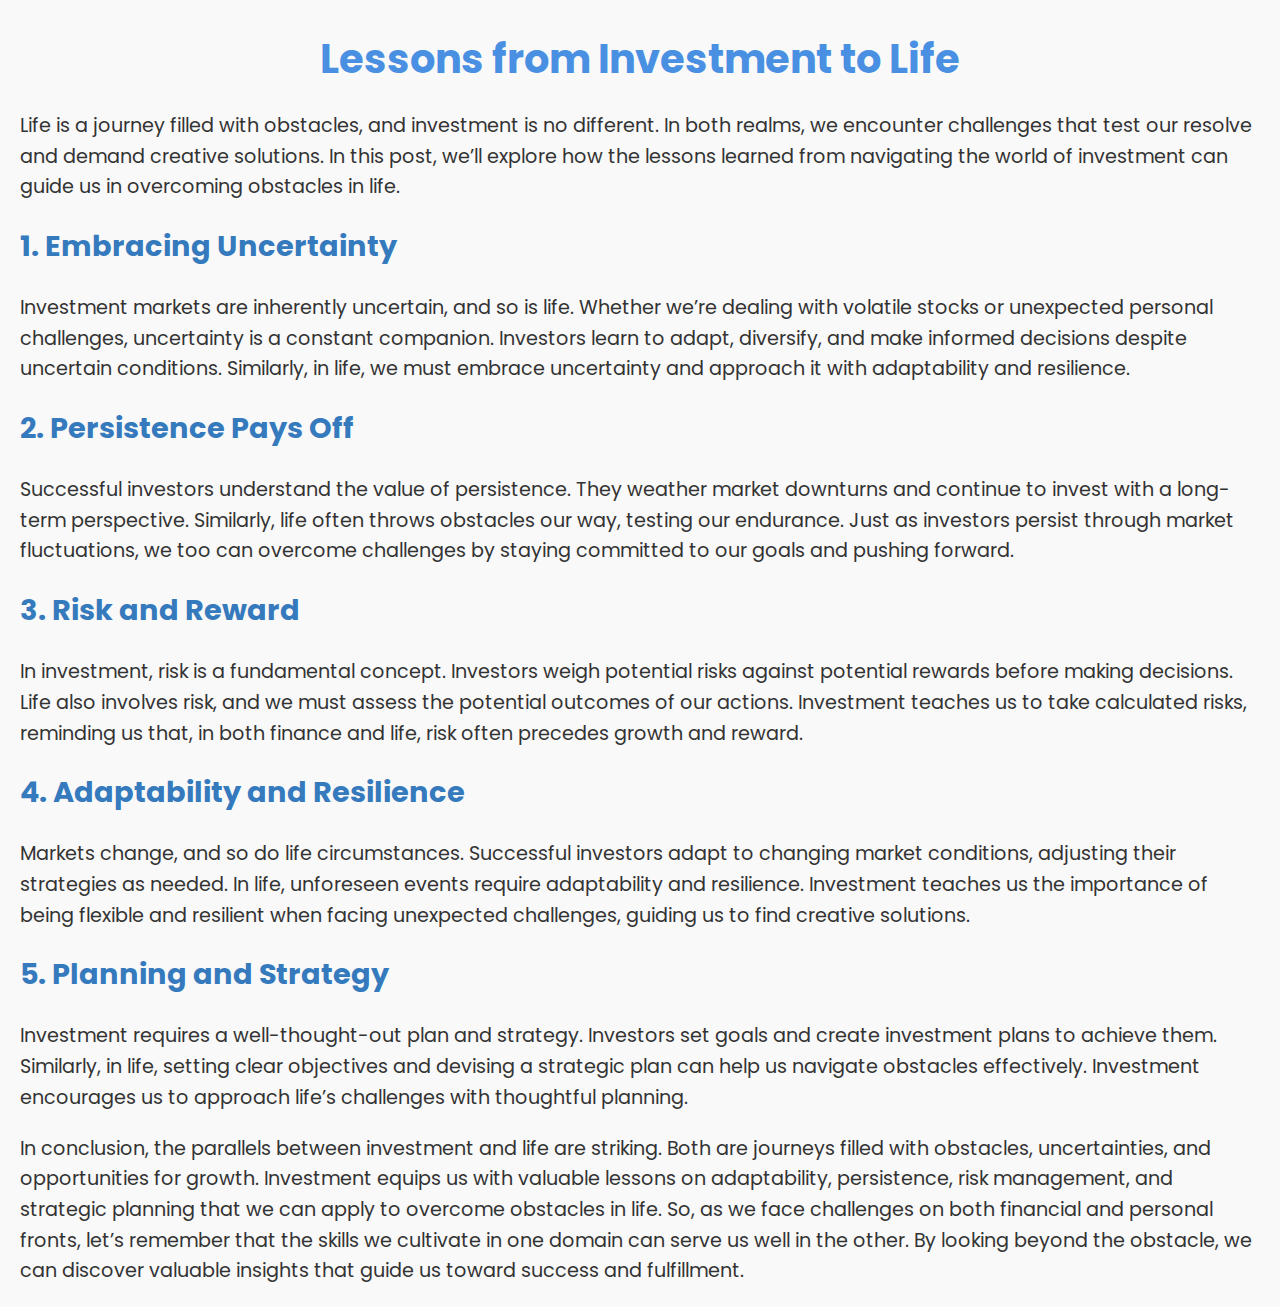
<file: article1.html>
<!DOCTYPE html>
<html lang="en">
<head>
    <meta charset="UTF-8">
    <meta name="viewport" content="width=device-width, initial-scale=1.0">
    <title>Article 1: Lessons from Investment to Life</title>
    <link href="https://fonts.googleapis.com/css2?family=Poppins:wght@400;600&display=swap" rel="stylesheet">
    <style>
        body {
            font-family: 'Poppins', sans-serif;
            margin: 20px;
            background-color: #f9f9f9;
            color: #333;
            line-height: 1.6;
        }
        h1 {
            color: #4a90e2;
            font-size: 2.5em;
            text-align: center;
            margin-bottom: 20px;
        }
        h2 {
            color: #357ABD;
            font-size: 1.8em;
            margin-top: 20px;
        }
        p {
            font-size: 1.2em;
            margin-bottom: 20px;
        }
        ul {
            font-size: 1.2em;
            margin-left: 20px;
        }
        li {
            margin-bottom: 10px;
        }
    </style>
</head>
<body>

<h1>Lessons from Investment to Life</h1>

<p>Life is a journey filled with obstacles, and investment is no different. In both realms, we encounter challenges that test our resolve and demand creative solutions. In this post, we’ll explore how the lessons learned from navigating the world of investment can guide us in overcoming obstacles in life.</p>

<h2>1. Embracing Uncertainty</h2>
<p>Investment markets are inherently uncertain, and so is life. Whether we’re dealing with volatile stocks or unexpected personal challenges, uncertainty is a constant companion. Investors learn to adapt, diversify, and make informed decisions despite uncertain conditions. Similarly, in life, we must embrace uncertainty and approach it with adaptability and resilience.</p>

<h2>2. Persistence Pays Off</h2>
<p>Successful investors understand the value of persistence. They weather market downturns and continue to invest with a long-term perspective. Similarly, life often throws obstacles our way, testing our endurance. Just as investors persist through market fluctuations, we too can overcome challenges by staying committed to our goals and pushing forward.</p>

<h2>3. Risk and Reward</h2>
<p>In investment, risk is a fundamental concept. Investors weigh potential risks against potential rewards before making decisions. Life also involves risk, and we must assess the potential outcomes of our actions. Investment teaches us to take calculated risks, reminding us that, in both finance and life, risk often precedes growth and reward.</p>

<h2>4. Adaptability and Resilience</h2>
<p>Markets change, and so do life circumstances. Successful investors adapt to changing market conditions, adjusting their strategies as needed. In life, unforeseen events require adaptability and resilience. Investment teaches us the importance of being flexible and resilient when facing unexpected challenges, guiding us to find creative solutions.</p>

<h2>5. Planning and Strategy</h2>
<p>Investment requires a well-thought-out plan and strategy. Investors set goals and create investment plans to achieve them. Similarly, in life, setting clear objectives and devising a strategic plan can help us navigate obstacles effectively. Investment encourages us to approach life’s challenges with thoughtful planning.</p>

<p>In conclusion, the parallels between investment and life are striking. Both are journeys filled with obstacles, uncertainties, and opportunities for growth. Investment equips us with valuable lessons on adaptability, persistence, risk management, and strategic planning that we can apply to overcome obstacles in life. So, as we face challenges on both financial and personal fronts, let’s remember that the skills we cultivate in one domain can serve us well in the other. By looking beyond the obstacle, we can discover valuable insights that guide us toward success and fulfillment.</p>

</body>
</html>
</file>
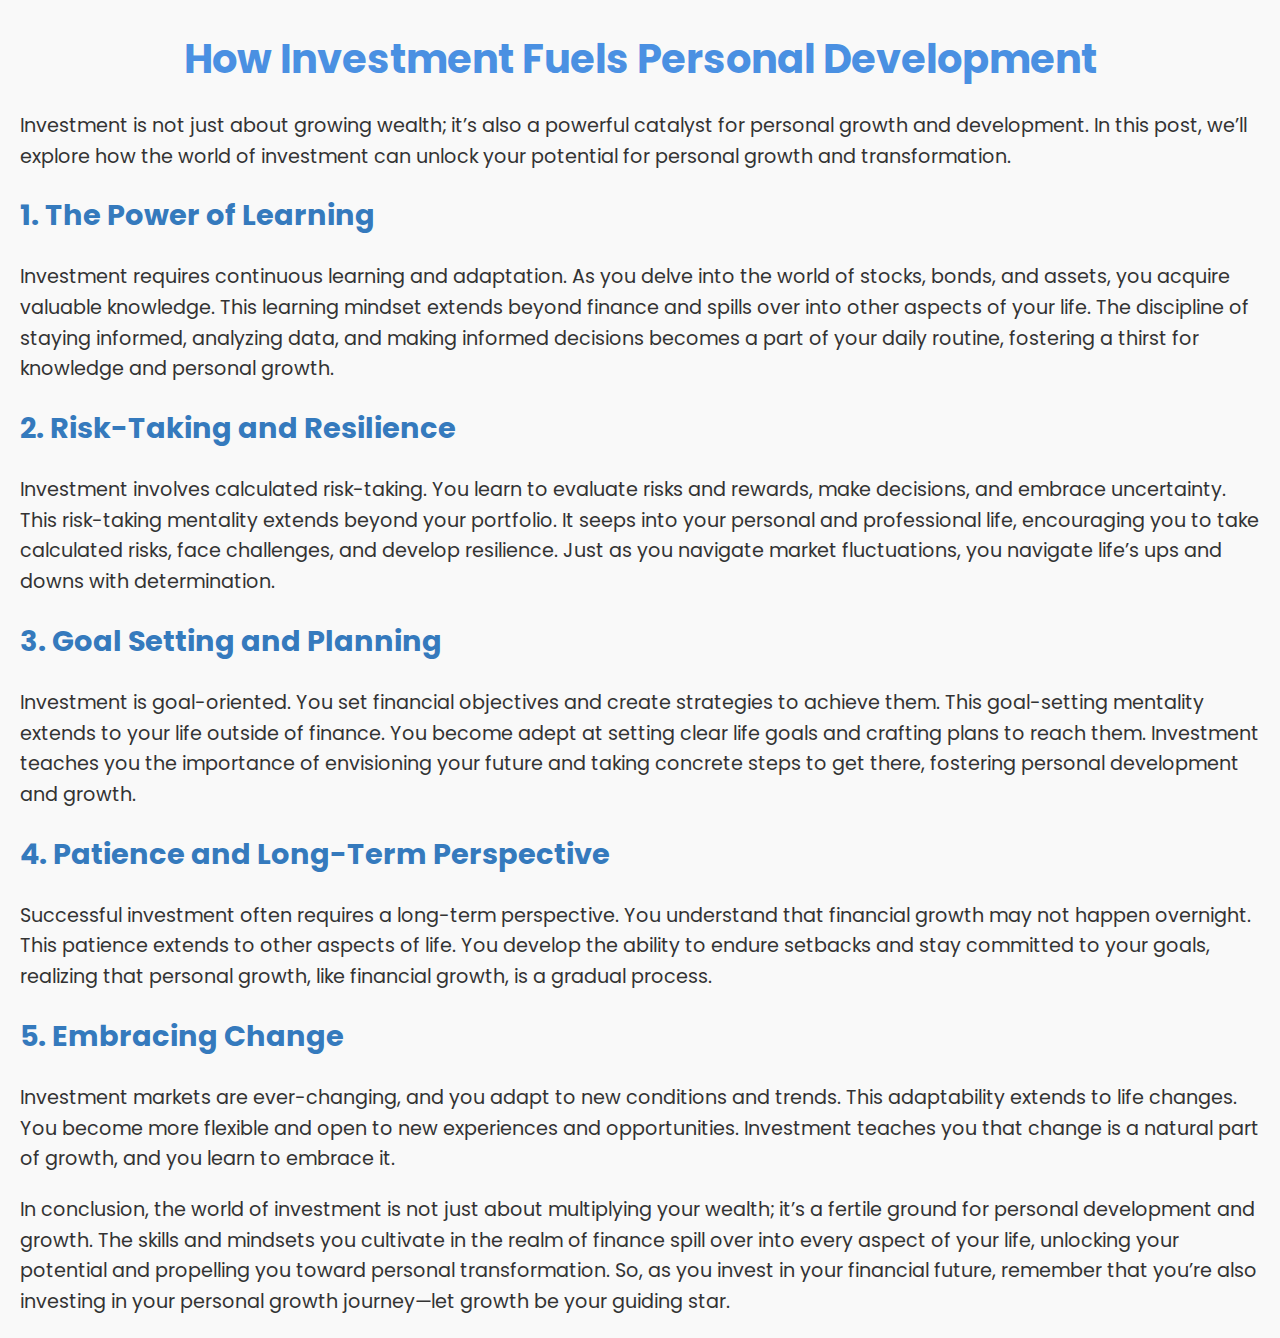
<file: article2.html>
<!DOCTYPE html>
<html lang="en">
<head>
    <meta charset="UTF-8">
    <meta name="viewport" content="width=device-width, initial-scale=1.0">
    <title>Article 2: How Investment Fuels Personal Development</title>
    <link href="https://fonts.googleapis.com/css2?family=Poppins:wght@400;600&display=swap" rel="stylesheet">
    <style>
        body {
            font-family: 'Poppins', sans-serif;
            margin: 20px;
            background-color: #f9f9f9;
            color: #333;
            line-height: 1.6;
        }
        h1 {
            color: #4a90e2;
            font-size: 2.5em;
            text-align: center;
            margin-bottom: 20px;
        }
        h2 {
            color: #357ABD;
            font-size: 1.8em;
            margin-top: 20px;
        }
        p {
            font-size: 1.2em;
            margin-bottom: 20px;
        }
        ul {
            font-size: 1.2em;
            margin-left: 20px;
        }
        li {
            margin-bottom: 10px;
        }
    </style>
</head>
<body>

<h1>How Investment Fuels Personal Development</h1>

<p>Investment is not just about growing wealth; it’s also a powerful catalyst for personal growth and development. In this post, we’ll explore how the world of investment can unlock your potential for personal growth and transformation.</p>

<h2>1. The Power of Learning</h2>
<p>Investment requires continuous learning and adaptation. As you delve into the world of stocks, bonds, and assets, you acquire valuable knowledge. This learning mindset extends beyond finance and spills over into other aspects of your life. The discipline of staying informed, analyzing data, and making informed decisions becomes a part of your daily routine, fostering a thirst for knowledge and personal growth.</p>

<h2>2. Risk-Taking and Resilience</h2>
<p>Investment involves calculated risk-taking. You learn to evaluate risks and rewards, make decisions, and embrace uncertainty. This risk-taking mentality extends beyond your portfolio. It seeps into your personal and professional life, encouraging you to take calculated risks, face challenges, and develop resilience. Just as you navigate market fluctuations, you navigate life’s ups and downs with determination.</p>

<h2>3. Goal Setting and Planning</h2>
<p>Investment is goal-oriented. You set financial objectives and create strategies to achieve them. This goal-setting mentality extends to your life outside of finance. You become adept at setting clear life goals and crafting plans to reach them. Investment teaches you the importance of envisioning your future and taking concrete steps to get there, fostering personal development and growth.</p>

<h2>4. Patience and Long-Term Perspective</h2>
<p>Successful investment often requires a long-term perspective. You understand that financial growth may not happen overnight. This patience extends to other aspects of life. You develop the ability to endure setbacks and stay committed to your goals, realizing that personal growth, like financial growth, is a gradual process.</p>

<h2>5. Embracing Change</h2>
<p>Investment markets are ever-changing, and you adapt to new conditions and trends. This adaptability extends to life changes. You become more flexible and open to new experiences and opportunities. Investment teaches you that change is a natural part of growth, and you learn to embrace it.</p>

<p>In conclusion, the world of investment is not just about multiplying your wealth; it’s a fertile ground for personal development and growth. The skills and mindsets you cultivate in the realm of finance spill over into every aspect of your life, unlocking your potential and propelling you toward personal transformation. So, as you invest in your financial future, remember that you’re also investing in your personal growth journey—let growth be your guiding star.</p>

</body>
</html>
</file>
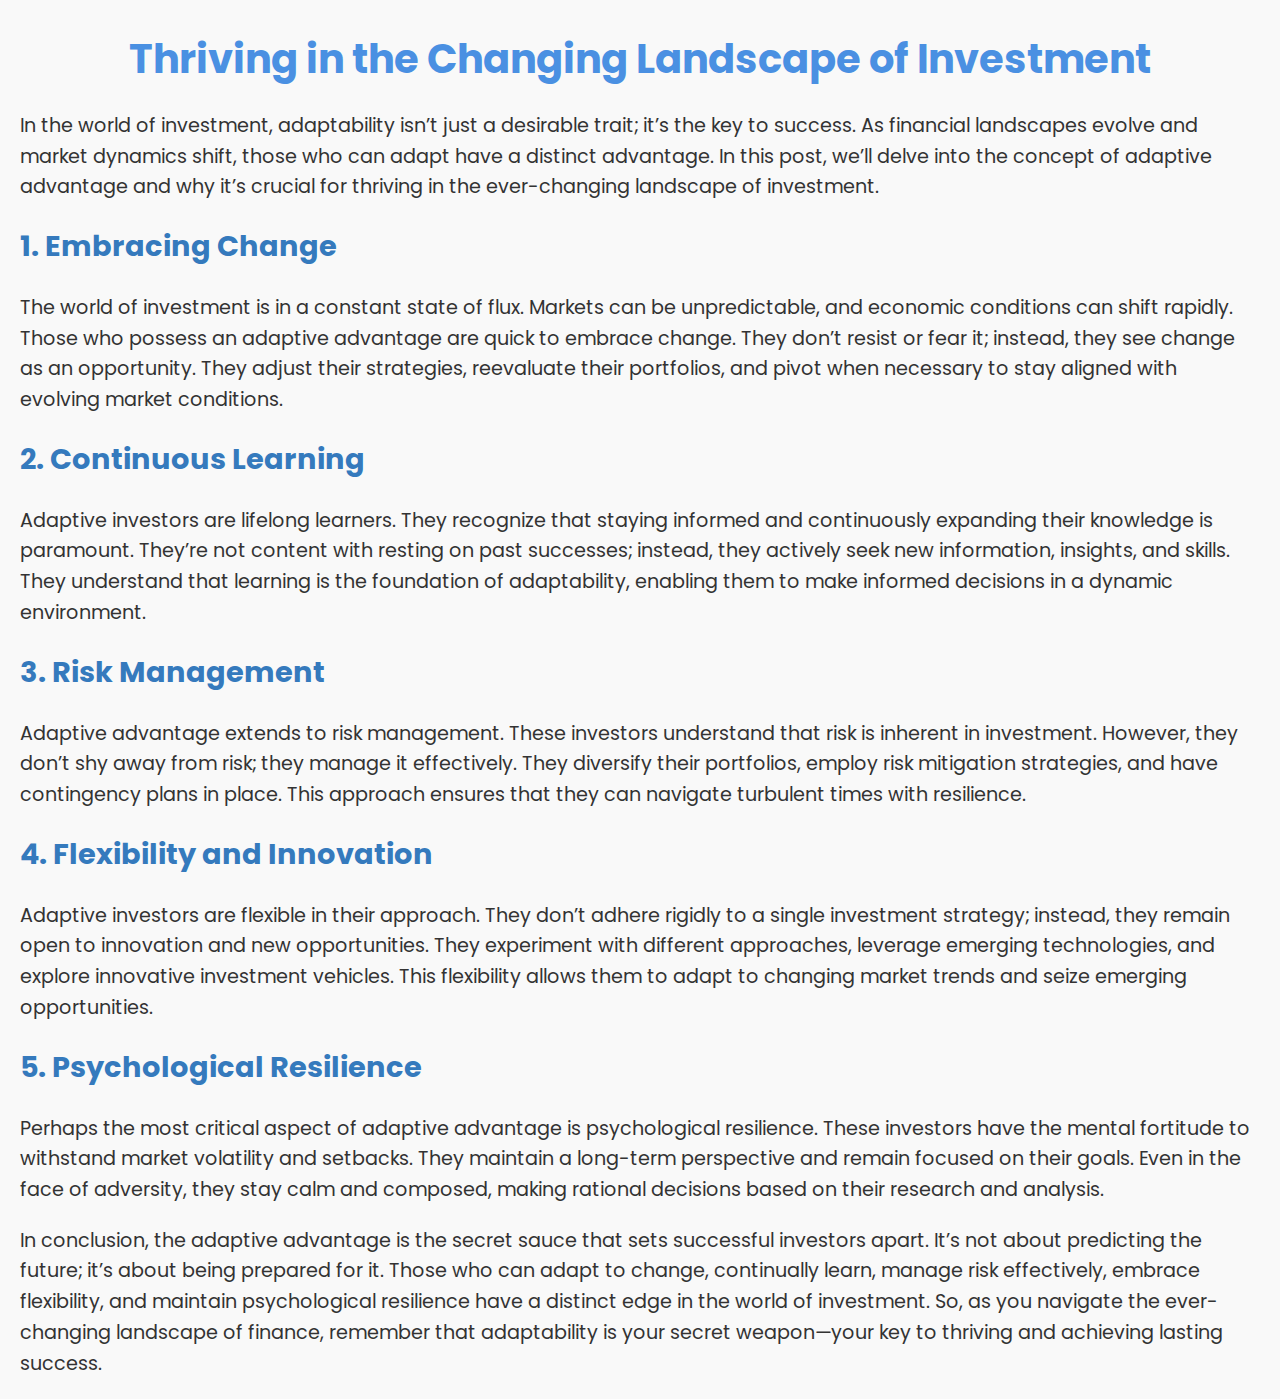
<file: article3.html>
<!DOCTYPE html>
<html lang="en">
<head>
    <meta charset="UTF-8">
    <meta name="viewport" content="width=device-width, initial-scale=1.0">
    <title>Article 3: Thriving in the Changing Landscape of Investment</title>
    <link href="https://fonts.googleapis.com/css2?family=Poppins:wght@400;600&display=swap" rel="stylesheet">
    <style>
        body {
            font-family: 'Poppins', sans-serif;
            margin: 20px;
            background-color: #f9f9f9;
            color: #333;
            line-height: 1.6;
        }
        h1 {
            color: #4a90e2;
            font-size: 2.5em;
            text-align: center;
            margin-bottom: 20px;
        }
        h2 {
            color: #357ABD;
            font-size: 1.8em;
            margin-top: 20px;
        }
        p {
            font-size: 1.2em;
            margin-bottom: 20px;
        }
        ul {
            font-size: 1.2em;
            margin-left: 20px;
        }
        li {
            margin-bottom: 10px;
        }
    </style>
</head>
<body>

<h1>Thriving in the Changing Landscape of Investment</h1>

<p>In the world of investment, adaptability isn’t just a desirable trait; it’s the key to success. As financial landscapes evolve and market dynamics shift, those who can adapt have a distinct advantage. In this post, we’ll delve into the concept of adaptive advantage and why it’s crucial for thriving in the ever-changing landscape of investment.</p>

<h2>1. Embracing Change</h2>
<p>The world of investment is in a constant state of flux. Markets can be unpredictable, and economic conditions can shift rapidly. Those who possess an adaptive advantage are quick to embrace change. They don’t resist or fear it; instead, they see change as an opportunity. They adjust their strategies, reevaluate their portfolios, and pivot when necessary to stay aligned with evolving market conditions.</p>

<h2>2. Continuous Learning</h2>
<p>Adaptive investors are lifelong learners. They recognize that staying informed and continuously expanding their knowledge is paramount. They’re not content with resting on past successes; instead, they actively seek new information, insights, and skills. They understand that learning is the foundation of adaptability, enabling them to make informed decisions in a dynamic environment.</p>

<h2>3. Risk Management</h2>
<p>Adaptive advantage extends to risk management. These investors understand that risk is inherent in investment. However, they don’t shy away from risk; they manage it effectively. They diversify their portfolios, employ risk mitigation strategies, and have contingency plans in place. This approach ensures that they can navigate turbulent times with resilience.</p>

<h2>4. Flexibility and Innovation</h2>
<p>Adaptive investors are flexible in their approach. They don’t adhere rigidly to a single investment strategy; instead, they remain open to innovation and new opportunities. They experiment with different approaches, leverage emerging technologies, and explore innovative investment vehicles. This flexibility allows them to adapt to changing market trends and seize emerging opportunities.</p>

<h2>5. Psychological Resilience</h2>
<p>Perhaps the most critical aspect of adaptive advantage is psychological resilience. These investors have the mental fortitude to withstand market volatility and setbacks. They maintain a long-term perspective and remain focused on their goals. Even in the face of adversity, they stay calm and composed, making rational decisions based on their research and analysis.</p>

<p>In conclusion, the adaptive advantage is the secret sauce that sets successful investors apart. It’s not about predicting the future; it’s about being prepared for it. Those who can adapt to change, continually learn, manage risk effectively, embrace flexibility, and maintain psychological resilience have a distinct edge in the world of investment. So, as you navigate the ever-changing landscape of finance, remember that adaptability is your secret weapon—your key to thriving and achieving lasting success.</p>

</body>
</html>
</file>
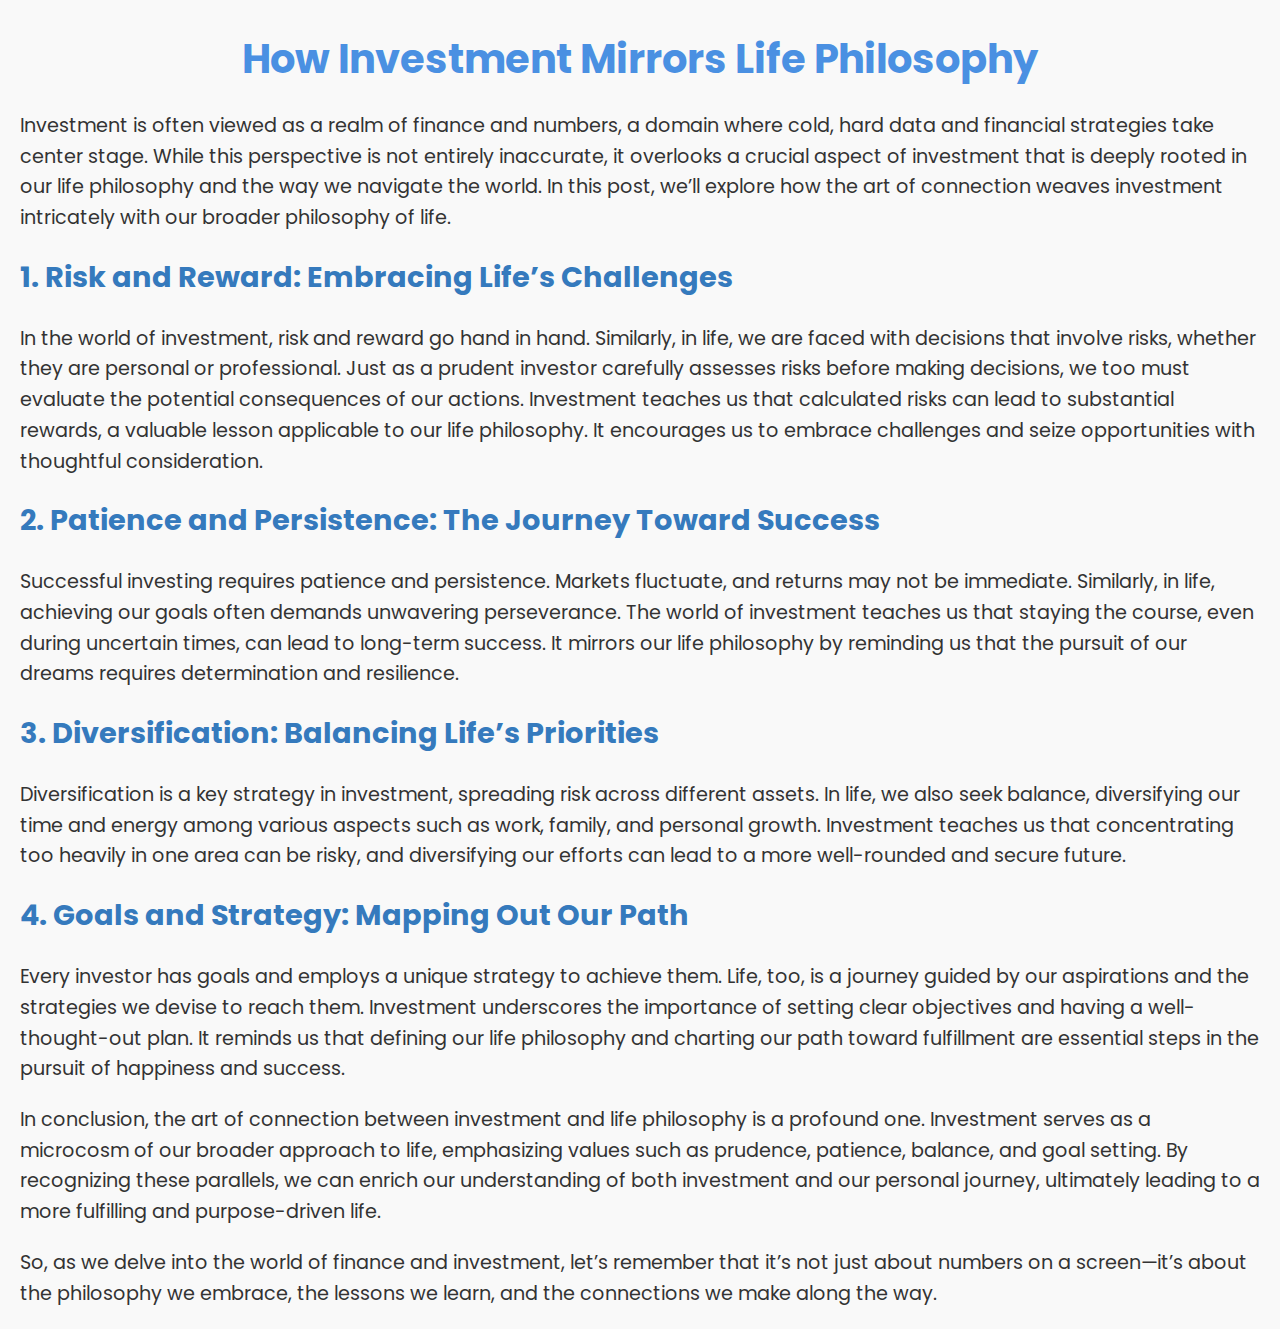
<file: article4.html>
<!DOCTYPE html>
<html lang="en">
<head>
    <meta charset="UTF-8">
    <meta name="viewport" content="width=device-width, initial-scale=1.0">
    <title>Article 4: How Investment Mirrors Life Philosophy</title>
    <link href="https://fonts.googleapis.com/css2?family=Poppins:wght@400;600&display=swap" rel="stylesheet">
    <style>
        body {
            font-family: 'Poppins', sans-serif;
            margin: 20px;
            background-color: #f9f9f9;
            color: #333;
            line-height: 1.6;
        }
        h1 {
            color: #4a90e2;
            font-size: 2.5em;
            text-align: center;
            margin-bottom: 20px;
        }
        h2 {
            color: #357ABD;
            font-size: 1.8em;
            margin-top: 20px;
        }
        p {
            font-size: 1.2em;
            margin-bottom: 20px;
        }
        ul {
            font-size: 1.2em;
            margin-left: 20px;
        }
        li {
            margin-bottom: 10px;
        }
    </style>
</head>
<body>

<h1>How Investment Mirrors Life Philosophy</h1>

<p>Investment is often viewed as a realm of finance and numbers, a domain where cold, hard data and financial strategies take center stage. While this perspective is not entirely inaccurate, it overlooks a crucial aspect of investment that is deeply rooted in our life philosophy and the way we navigate the world. In this post, we’ll explore how the art of connection weaves investment intricately with our broader philosophy of life.</p>

<h2>1. Risk and Reward: Embracing Life’s Challenges</h2>
<p>In the world of investment, risk and reward go hand in hand. Similarly, in life, we are faced with decisions that involve risks, whether they are personal or professional. Just as a prudent investor carefully assesses risks before making decisions, we too must evaluate the potential consequences of our actions. Investment teaches us that calculated risks can lead to substantial rewards, a valuable lesson applicable to our life philosophy. It encourages us to embrace challenges and seize opportunities with thoughtful consideration.</p>

<h2>2. Patience and Persistence: The Journey Toward Success</h2>
<p>Successful investing requires patience and persistence. Markets fluctuate, and returns may not be immediate. Similarly, in life, achieving our goals often demands unwavering perseverance. The world of investment teaches us that staying the course, even during uncertain times, can lead to long-term success. It mirrors our life philosophy by reminding us that the pursuit of our dreams requires determination and resilience.</p>

<h2>3. Diversification: Balancing Life’s Priorities</h2>
<p>Diversification is a key strategy in investment, spreading risk across different assets. In life, we also seek balance, diversifying our time and energy among various aspects such as work, family, and personal growth. Investment teaches us that concentrating too heavily in one area can be risky, and diversifying our efforts can lead to a more well-rounded and secure future.</p>

<h2>4. Goals and Strategy: Mapping Out Our Path</h2>
<p>Every investor has goals and employs a unique strategy to achieve them. Life, too, is a journey guided by our aspirations and the strategies we devise to reach them. Investment underscores the importance of setting clear objectives and having a well-thought-out plan. It reminds us that defining our life philosophy and charting our path toward fulfillment are essential steps in the pursuit of happiness and success.</p>

<p>In conclusion, the art of connection between investment and life philosophy is a profound one. Investment serves as a microcosm of our broader approach to life, emphasizing values such as prudence, patience, balance, and goal setting. By recognizing these parallels, we can enrich our understanding of both investment and our personal journey, ultimately leading to a more fulfilling and purpose-driven life.</p>

<p>So, as we delve into the world of finance and investment, let’s remember that it’s not just about numbers on a screen—it’s about the philosophy we embrace, the lessons we learn, and the connections we make along the way.</p>

</body>
</html>
</file>
